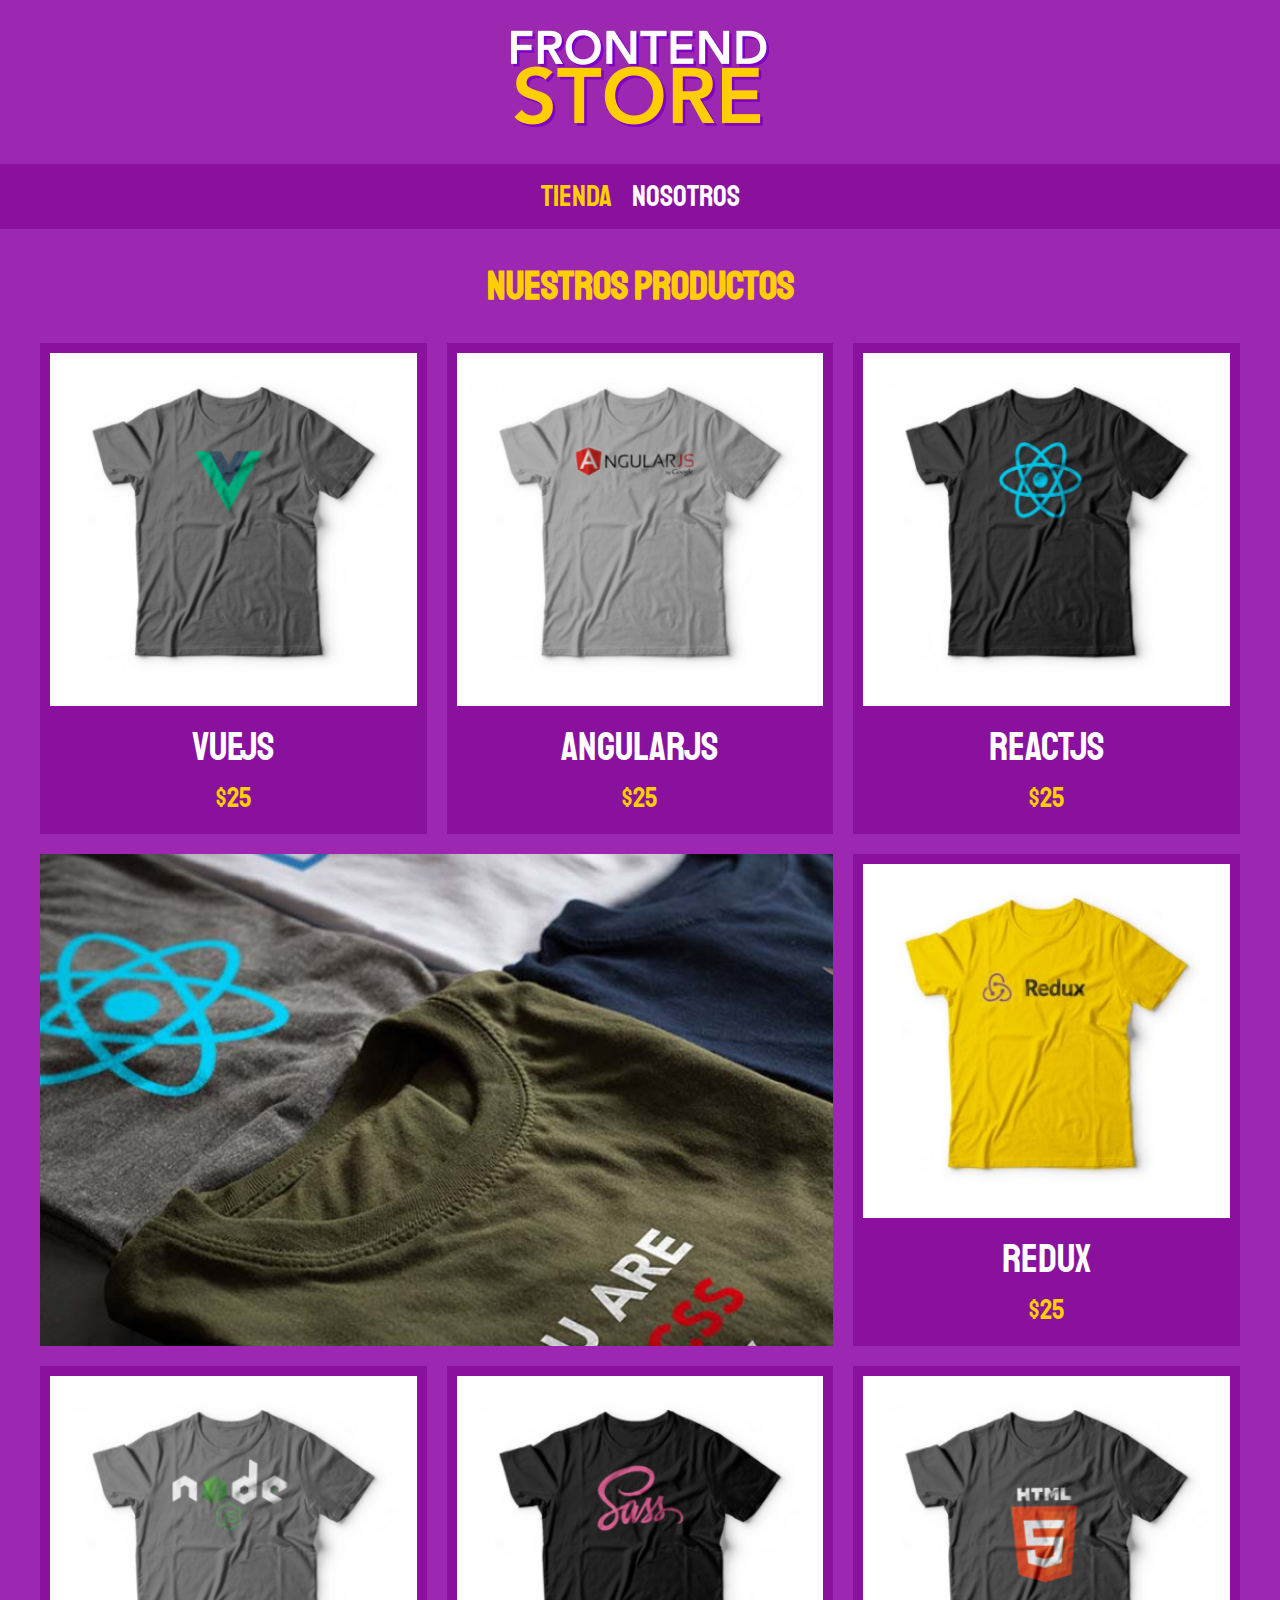
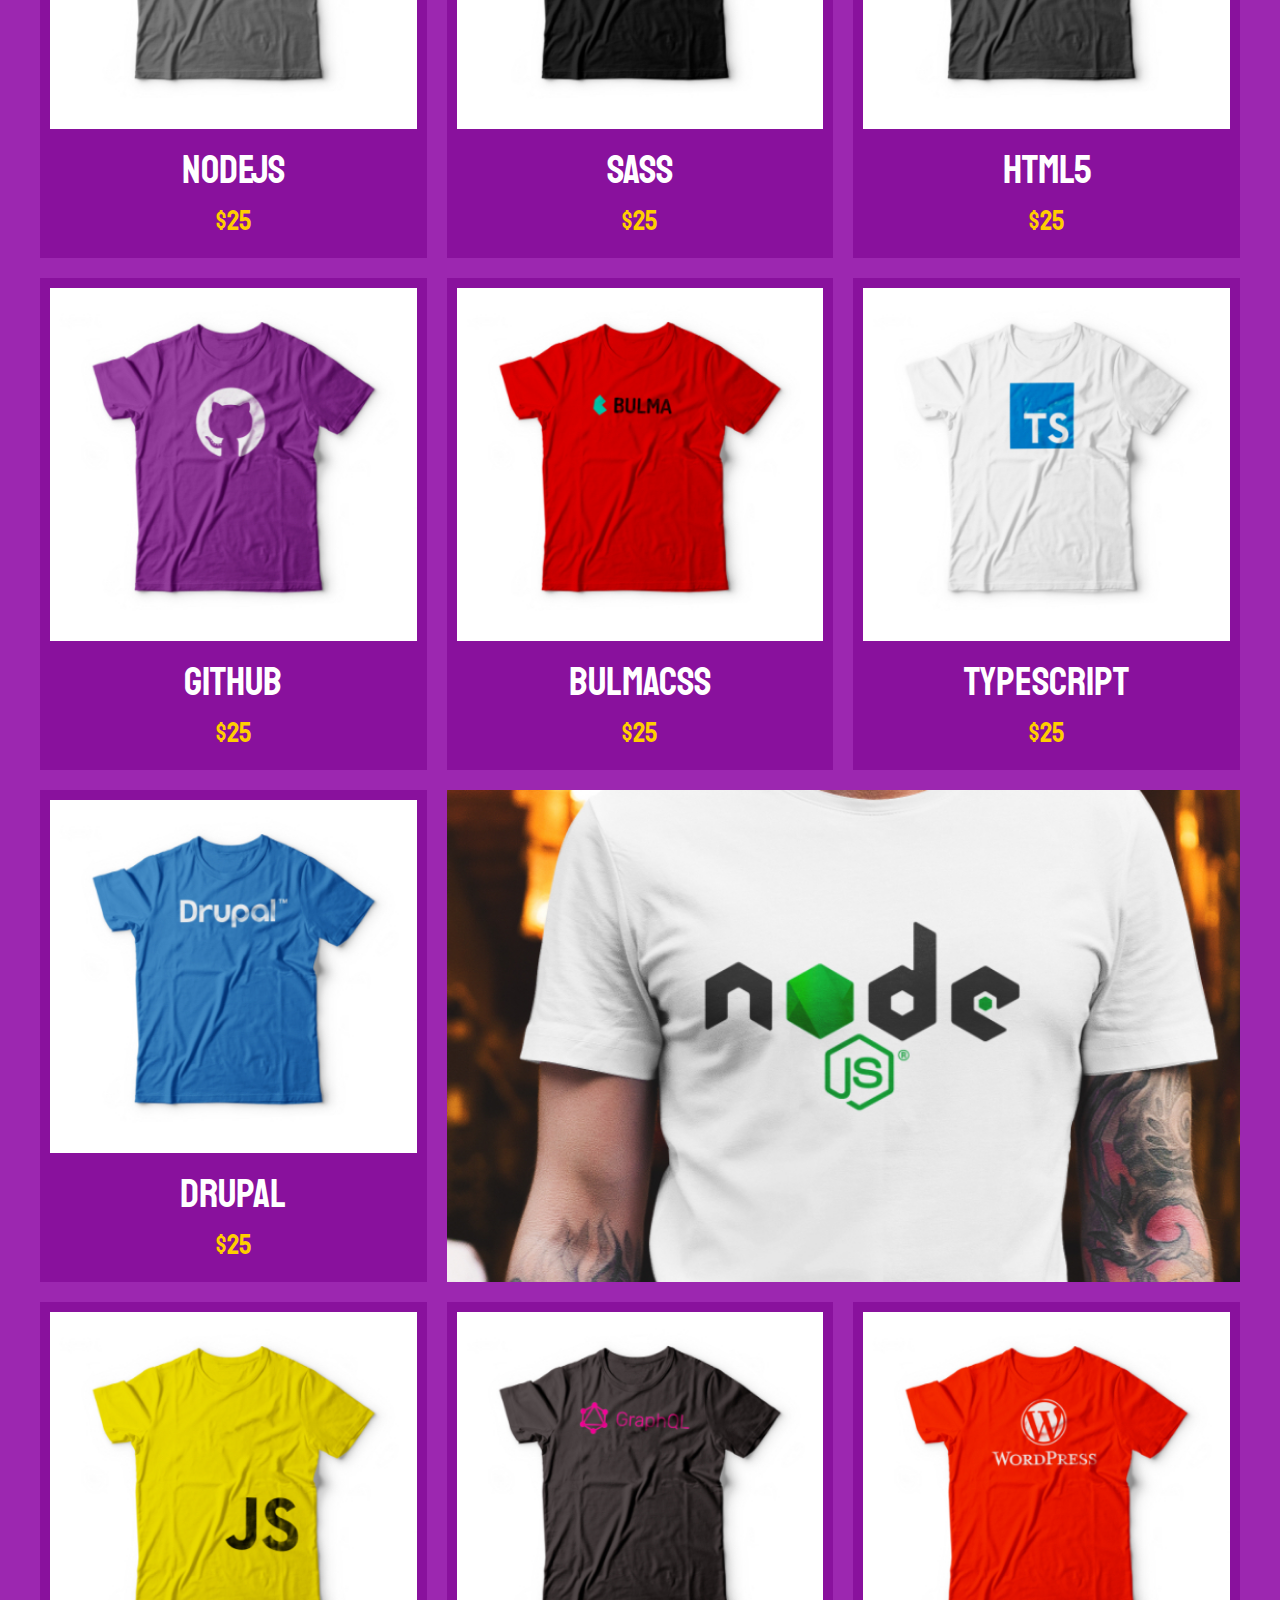
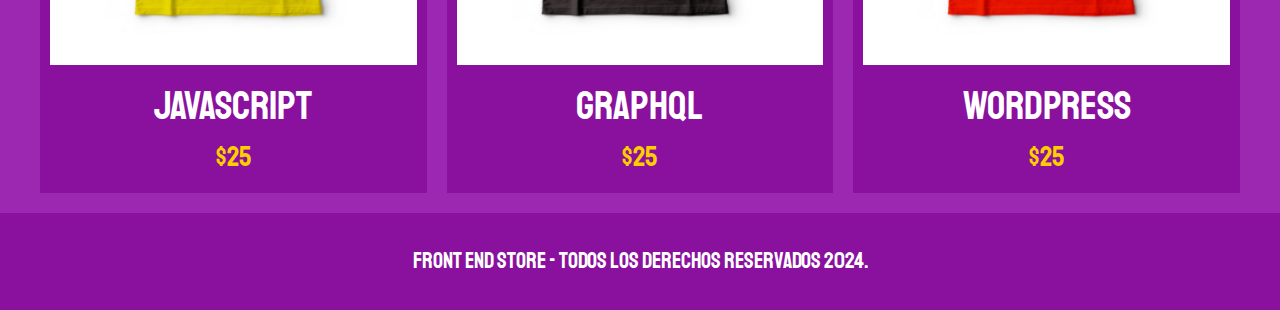
<file: index.html>
<!DOCTYPE html>
<html lang="es">
<head>
    <meta charset="UTF-8">
    <meta name="viewport" content="width=device-width, initial-scale=1.0">
    <title>FrontEnd Store</title>
    <link rel="stylesheet" href="css/normalize.css">
    <link href="https://fonts.googleapis.com/css2?family=Staatliches&display=swap" rel="stylesheet">
    <link rel="stylesheet" href="css/style.css">
</head>
<body>
    <header class="header">
        <a href="index.html">
            <img class="header__logo" src="img/logo.png" alt="Logotipo">
        </a>
    </header>
    <nav class="navegacion">
        <a class="navegacion__enlace navegacion__enlace--activo" href="index.html">Tienda</a>
        <a class="navegacion__enlace" href="nosotros.html">Nosotros</a>
    </nav>
    <main class="contenedor">
        <h1>Nuestros Productos</h1>

        <div class="grid">
            <div class="producto">
                <a href="productos.html">
                    <img class="producto__imagen" src="img/1.jpg" alt="Camisa">
                    <div class="producto__informacion">
                        <p class="producto__nombre">VueJS</p>
                        <p class="producto__precio">$25</p>
                    </div>
                </a>
            </div> <!--.producto-->
            <div class="producto">
                <a href="productos.html">
                    <img class="producto__imagen" src="img/2.jpg" alt="Camisa">
                    <div class="producto__informacion">
                        <p class="producto__nombre">AngularJS</p>
                        <p class="producto__precio">$25</p>
                    </div>
                </a>
            </div> <!--.producto-->
            <div class="producto">
                <a href="productos.html">
                    <img class="producto__imagen" src="img/3.jpg" alt="Camisa">
                    <div class="producto__informacion">
                        <p class="producto__nombre">ReactJS</p>
                        <p class="producto__precio">$25</p>
                    </div>
                </a>
            </div> <!--.producto-->
            <div class="producto">
                <a href="productos.html">
                    <img class="producto__imagen" src="img/4.jpg" alt="Camisa">
                    <div class="producto__informacion">
                        <p class="producto__nombre">Redux</p>
                        <p class="producto__precio">$25</p>
                    </div>
                </a>
            </div> <!--.producto-->
            <div class="producto">
                <a href="productos.html">
                    <img class="producto__imagen" src="img/5.jpg" alt="Camisa">
                    <div class="producto__informacion">
                        <p class="producto__nombre">NodeJS</p>
                        <p class="producto__precio">$25</p>
                    </div>
                </a>
            </div> <!--.producto-->
            <div class="producto">
                <a href="productos.html">
                    <img class="producto__imagen" src="img/6.jpg" alt="Camisa">
                    <div class="producto__informacion">
                        <p class="producto__nombre">SASS</p>
                        <p class="producto__precio">$25</p>
                    </div>
                </a>
            </div> <!--.producto-->
            <div class="producto">
                <a href="productos.html">
                    <img class="producto__imagen" src="img/7.jpg" alt="Camisa">
                    <div class="producto__informacion">
                        <p class="producto__nombre">HTML5</p>
                        <p class="producto__precio">$25</p>
                    </div>
                </a>
            </div> <!--.producto-->
            <div class="producto">
                <a href="productos.html">
                    <img class="producto__imagen" src="img/8.jpg" alt="Camisa">
                    <div class="producto__informacion">
                        <p class="producto__nombre">GitHub</p>
                        <p class="producto__precio">$25</p>
                    </div>
                </a>
            </div> <!--.producto-->
            <div class="producto">
                <a href="productos.html">
                    <img class="producto__imagen" src="img/9.jpg" alt="Camisa">
                    <div class="producto__informacion">
                        <p class="producto__nombre">BulmaCSS</p>
                        <p class="producto__precio">$25</p>
                    </div>
                </a>
            </div> <!--.producto-->
            <div class="producto">
                <a href="productos.html">
                    <img class="producto__imagen" src="img/10.jpg" alt="Camisa">
                    <div class="producto__informacion">
                        <p class="producto__nombre">TypeScript</p>
                        <p class="producto__precio">$25</p>
                    </div>
                </a>
            </div> <!--.producto-->
            <div class="producto">
                <a href="productos.html">
                    <img class="producto__imagen" src="img/11.jpg" alt="Camisa">
                    <div class="producto__informacion">
                        <p class="producto__nombre">Drupal</p>
                        <p class="producto__precio">$25</p>
                    </div>
                </a>
            </div> <!--.producto-->
            <div class="producto">
                <a href="productos.html">
                    <img class="producto__imagen" src="img/12.jpg" alt="Camisa">
                    <div class="producto__informacion">
                        <p class="producto__nombre">JavaScript</p>
                        <p class="producto__precio">$25</p>
                    </div>
                </a>
            </div> <!--.producto-->
            <div class="producto">
                <a href="productos.html">
                    <img class="producto__imagen" src="img/13.jpg" alt="Camisa">
                    <div class="producto__informacion">
                        <p class="producto__nombre">GraphQL</p>
                        <p class="producto__precio">$25</p>
                    </div>
                </a>
            </div> <!--.producto-->
            <div class="producto">
                <a href="productos.html">
                    <img class="producto__imagen" src="img/14.jpg" alt="Camisa">
                    <div class="producto__informacion">
                        <p class="producto__nombre">WordPress</p>
                        <p class="producto__precio">$25</p>
                    </div>
                </a>
            </div> <!--.producto-->
            <div class="grafico grafico--camisas"></div>
            <div class="grafico grafico--node"></div>
        </div>
    </main>

    <footer class="footer">
        <p class="footer__texto">Front End Store - Todos los derechos Reservados 2024.</p>
    </footer>
</body>
</html>
</file>
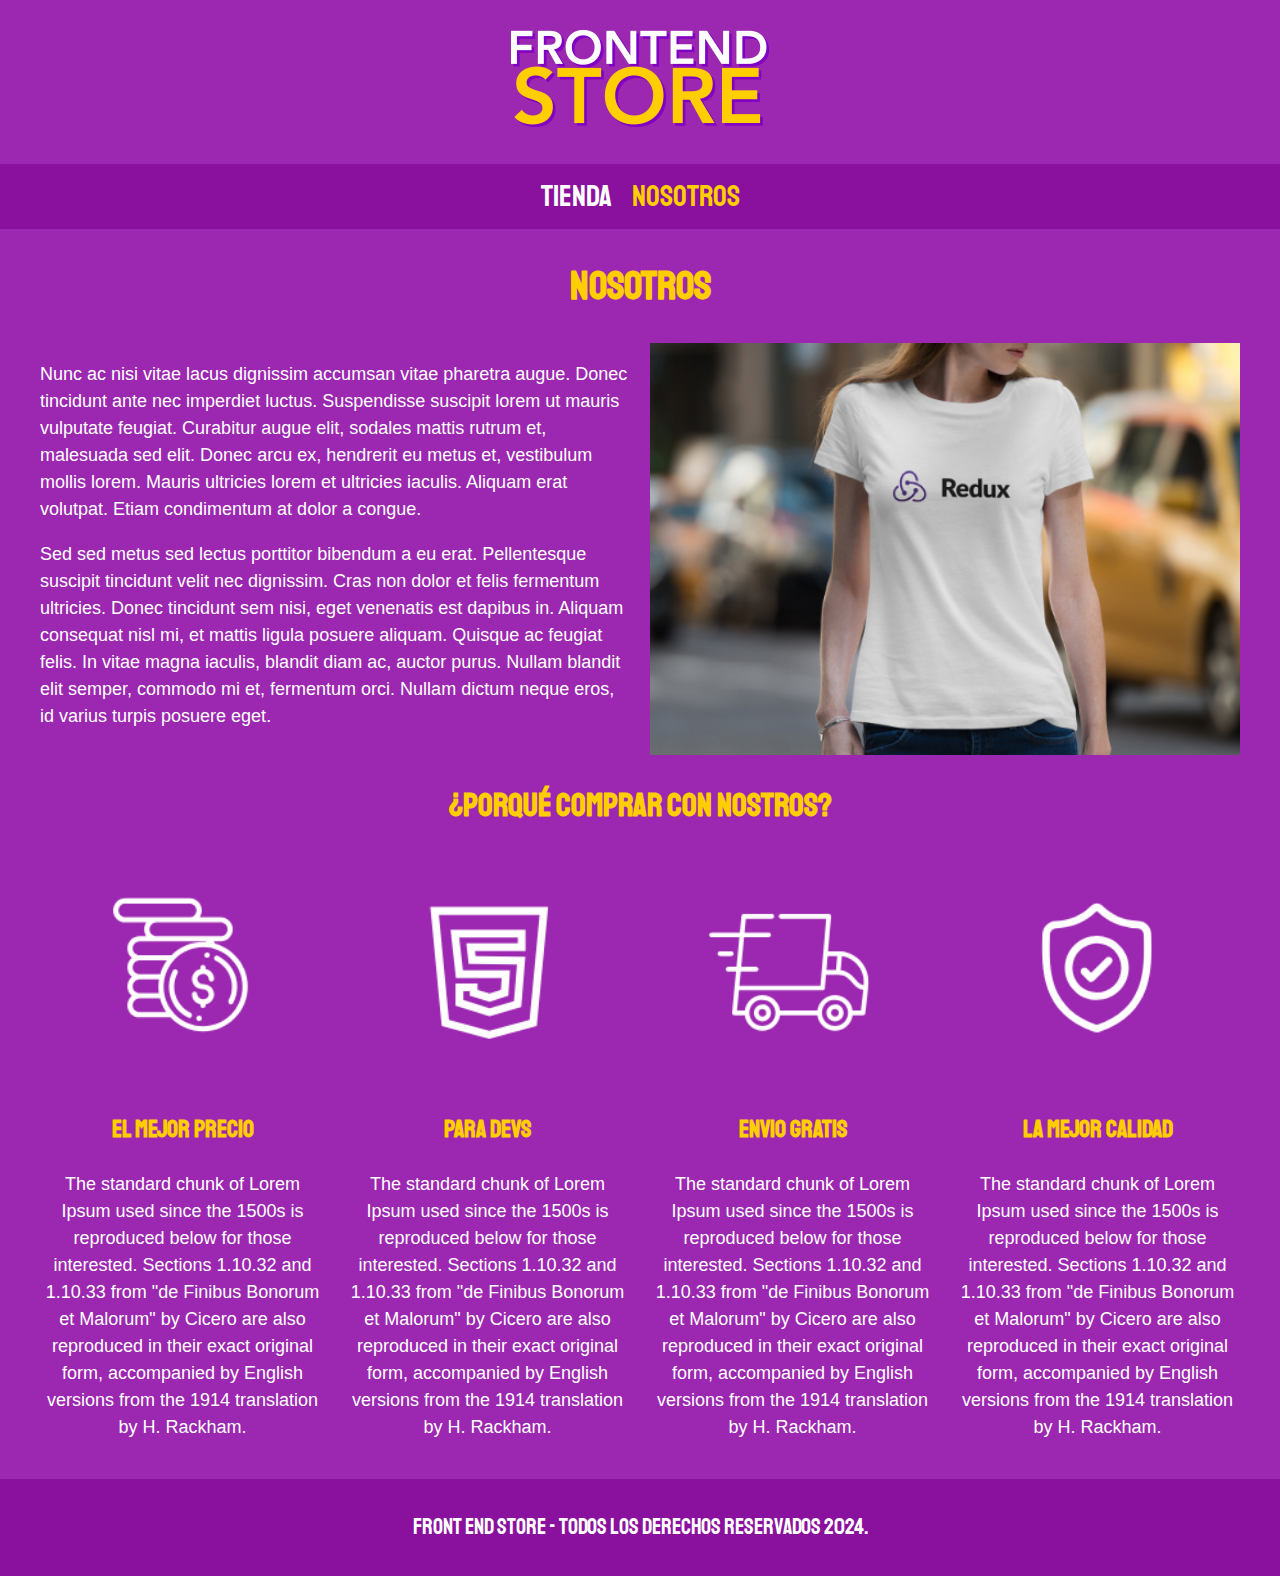
<file: nosotros.html>
<!DOCTYPE html>
<html lang="en">
<head>
    <meta charset="UTF-8">
    <meta name="viewport" content="width=device-width, initial-scale=1.0">
    <title>FrontEnd Store</title>
    <link rel="stylesheet" href="css/normalize.css">
    <link href="https://fonts.googleapis.com/css2?family=Staatliches&display=swap" rel="stylesheet">
    <link rel="stylesheet" href="css/style.css">
</head>
<body>
    <header class="header">
        <a href="index.html">
            <img class="header__logo" src="img/logo.png" alt="Logotipo">
        </a>
    </header>
    <nav class="navegacion">
        <a class="navegacion__enlace" href="index.html">Tienda</a>
        <a class="navegacion__enlace navegacion__enlace--activo" href="nosotros.html">Nosotros</a>
    </nav>
    <main class="contenedor">
        <h1>Nosotros</h1>
        <div class="nosotros">
            <div class="nosotros__contenido">
            <p>Nunc ac nisi vitae lacus dignissim accumsan vitae pharetra augue. Donec tincidunt ante nec imperdiet luctus. Suspendisse suscipit lorem ut mauris vulputate feugiat. Curabitur augue elit, sodales mattis rutrum et, malesuada sed elit. Donec arcu ex, hendrerit eu metus et, vestibulum mollis lorem. Mauris ultricies lorem et ultricies iaculis. Aliquam erat volutpat. Etiam condimentum at dolor a congue.</p>
            <p>Sed sed metus sed lectus porttitor bibendum a eu erat. Pellentesque suscipit tincidunt velit nec dignissim. Cras non dolor et felis fermentum ultricies. Donec tincidunt sem nisi, eget venenatis est dapibus in. Aliquam consequat nisl mi, et mattis ligula posuere aliquam. Quisque ac feugiat felis. In vitae magna iaculis, blandit diam ac, auctor purus. Nullam blandit elit semper, commodo mi et, fermentum orci. Nullam dictum neque eros, id varius turpis posuere eget.</p>
            </div>
            <img class="nosotros__imagen" src="img/nosotros.jpg" alt="imagen nosotros">
        </div>
    </main>

    <section class="contenedor comprar">
        <h2 class="comprar__titulo">¿Porqué Comprar con nostros?</h2>
        <div class="bloques">
            <div class="bloque">
                <img class="bloque__imagen" src="img/icono_1.png" alt="El Mejor Precio">
                <h3 class="bloque__titulo">El Mejor Precio</h3>
                <p>The standard chunk of Lorem Ipsum used since the 1500s is reproduced below for those interested. Sections 1.10.32 and 1.10.33 from "de Finibus Bonorum et Malorum" by Cicero are also reproduced in their exact original form, accompanied by English versions from the 1914 translation by H. Rackham.</p>
            </div><!--.bloque-->

            <div class="bloque">
                <img class="bloque__imagen" src="img/icono_2.png" alt="Para Devs">
                <h3 class="bloque__titulo">Para Devs</h3>
                <p>The standard chunk of Lorem Ipsum used since the 1500s is reproduced below for those interested. Sections 1.10.32 and 1.10.33 from "de Finibus Bonorum et Malorum" by Cicero are also reproduced in their exact original form, accompanied by English versions from the 1914 translation by H. Rackham.</p>
            </div><!--.bloque-->

            <div class="bloque">
                <img class="bloque__imagen" src="img/icono_3.png" alt="Envio Gratis">
                <h3 class="bloque__titulo">Envio Gratis</h3>
                <p>The standard chunk of Lorem Ipsum used since the 1500s is reproduced below for those interested. Sections 1.10.32 and 1.10.33 from "de Finibus Bonorum et Malorum" by Cicero are also reproduced in their exact original form, accompanied by English versions from the 1914 translation by H. Rackham.</p>
            </div><!--.bloque-->

            <div class="bloque">
                <img class="bloque__imagen" src="img/icono_4.png" alt="La Mejor Calidad">
                <h3 class="bloque__titulo">La Mejor Calidad</h3>
                <p>The standard chunk of Lorem Ipsum used since the 1500s is reproduced below for those interested. Sections 1.10.32 and 1.10.33 from "de Finibus Bonorum et Malorum" by Cicero are also reproduced in their exact original form, accompanied by English versions from the 1914 translation by H. Rackham.</p>
            </div><!--.bloque-->
        </div><!--.bloques-->
    </section>
    <footer class="footer">
        <p class="footer__texto">Front End Store - Todos los derechos Reservados 2024.</p>
    </footer>
</body>
</html>
</file>
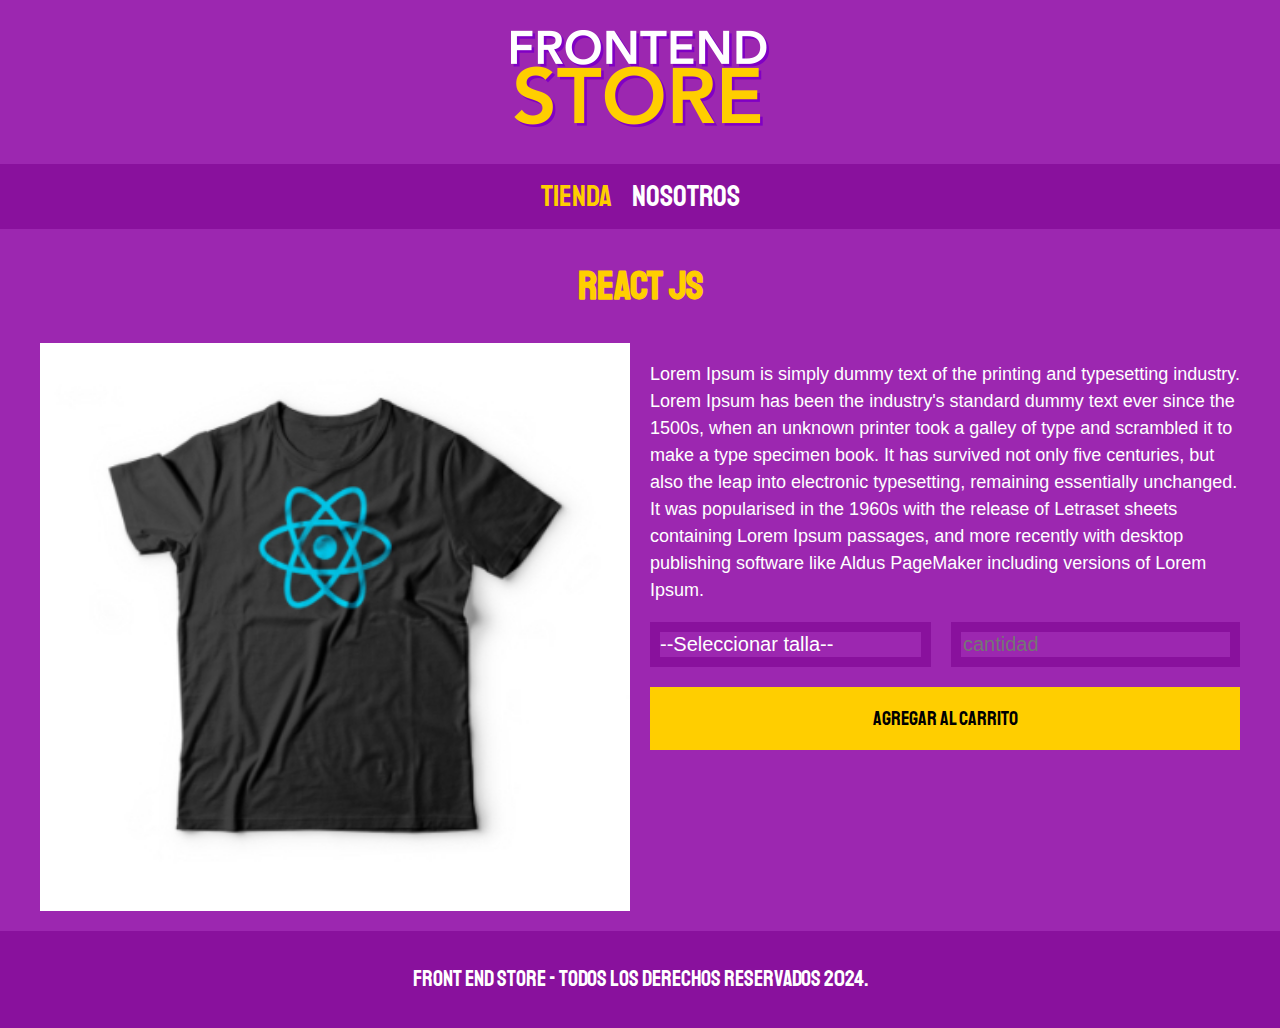
<file: productos.html>
<!DOCTYPE html>
<html lang="en">
<head>
    <meta charset="UTF-8">
    <meta name="viewport" content="width=device-width, initial-scale=1.0">
    <title>FrontEnd Store</title>
    <link rel="stylesheet" href="css/normalize.css">
    <link href="https://fonts.googleapis.com/css2?family=Staatliches&display=swap" rel="stylesheet">
    <link rel="stylesheet" href="css/style.css">
</head>
<body>
    <header class="header">
        <a href="index.html">
            <img class="header__logo" src="img/logo.png" alt="Logotipo">
        </a>
    </header>
    <nav class="navegacion">
        <a class="navegacion__enlace navegacion__enlace--activo" href="index.html">Tienda</a>
        <a class="navegacion__enlace" href="nosotros.html">Nosotros</a>
    </nav>
    <main class="contenedor">
        <h1>React JS</h1>
        <div class="camisa">
            <img class="camisa__imagen" src="img/3.jpg" alt="Imagen del producto">
            <div class="camisa__contenido">
                <p>Lorem Ipsum is simply dummy text of the printing and typesetting industry. Lorem Ipsum has been the industry's standard dummy text ever since the 1500s, when an unknown printer took a galley of type and scrambled it to make a type specimen book. It has survived not only five centuries, but also the leap into electronic typesetting, remaining essentially unchanged. It was popularised in the 1960s with the release of Letraset sheets containing Lorem Ipsum passages, and more recently with desktop publishing software like Aldus PageMaker including versions of Lorem Ipsum.</p>
                <form class="formulario">
                    <select name="" id="" class="formulario__campo">
                        <option value="" disabled selected>--Seleccionar talla--</option>
                        <option value="">Chica</option>
                        <option value="">Mediana</option>
                        <option value="">Grande</option>
                    </select>
                    <input class="formulario__campo" type="number" placeholder="cantidad" min="1">
                    <input class="formulario__submit" type="submit" value="Agregar al carrito">
                </form>
            </div>
        </div>
    </main>

    <footer class="footer">
        <p class="footer__texto">Front End Store - Todos los derechos Reservados 2024.</p>
    </footer>
</body>
</html>
</file>
<file: css/style.css>
:root{
    --primario: #9C27B0;
    --primarioOscuro: #89119D;
    --secundario: #FFCE00;
    --secundarioOscuro: rgb(233,287,2);
    --blanco: #fff;
    --negro: #000;
    --fuentePrincipal: 'Staatliches', cursive;
}
html {
    box-sizing: border-box;
    font-size: 62.5%;
  }
  *, *:before, *:after {
    box-sizing: inherit;
  }

  /*Globales*/
  body {
    background-color: var(--primario);
    font-size: 1.6rem;
    line-height: 1.5;
  }
  p {
    font-size: 1.8rem;
    font-family: Arial, Helvetica, sans-serif;
    color: var(--blanco);
  }
  a {
    text-decoration: none;
  }
  img {
    width: 100%;
  }
  .contenedor {
    max-width: 120rem;
    margin: 0 auto;
  }
  h1, h2, h3 {
    text-align: center;
    color: var(--secundario);
    font-family: var(--fuentePrincipal);
  }
  h1 {
    font-size: 4rem;
  }
  h2 {
    font-size: 3.2rem;
  }
  h3 {
    font-size: 2.4rem;
  }
  /*Header*/
  .header {
    display: flex;
    justify-content: center;
  }
  .header__logo {
    margin: 3rem 0;
  }
  /*Footer*/
  .footer{
    background-color: var(--primarioOscuro);
    padding: 1rem 0;
    margin-top: 2rem;
  }
  .footer__texto{
    font-family: var(--fuentePrincipal);
    text-align: center;
    font-size: 2.2rem;
  }
  /*Navegacion*/
  .navegacion{
    background-color: var(--primarioOscuro);
    padding: 1rem 0;
    display: flex;
    justify-content: center;
    gap: 2rem;
  }
  .navegacion__enlace {
    font-family: var(--fuentePrincipal);
    color: var(--blanco);
    font-size: 3rem;
  }
  .navegacion__enlace--activo,
  .navegacion__enlace:hover {
    color: var(--secundario);
  }
  /*Grid*/
  .grid {
    display: grid;
    grid-template-columns: repeat(2, 1fr);
    gap: 2rem;
  }
  @media (min-width: 768px) {
      .grid {
        grid-template-columns: repeat(3, 1fr);
      }
  }
  /*productos*/
  .producto {
    background-color: var(--primarioOscuro);
    padding: 1rem;
  }
  .producto__imagen {
    width: 100%;
  }
  .producto__nombre {
    font-size: 4rem;
  }
  .producto__precio {
    font-size: 2.8rem;
    color: var(--secundario);
  }
  .producto__nombre,
  .producto__precio {
    font-family: var(--fuentePrincipal);
    margin: 1rem 0;
    text-align: center;
    line-height: 1.2;
  }
  /*Graficos*/
.grafico {
  min-height: 30rem;
  background-repeat: no-repeat;
  background-size: cover;
  grid-column: 1 / 3;
}
.grafico--camisas {
  grid-row: 2 / 3;
  background-image: url(../img/grafico1.jpg);
}
.grafico--node {
  background-image: url(../img/grafico2.jpg);
  grid-row: 8 / 9;
}
@media (min-width: 768px) {
  .grafico--node {
    grid-row: 5 / 6;
    grid-column: 2 / 4;
  }
}
/*nosotros*/
.nosotros {
  display: grid;
  grid-template-rows: repeat(2, auto);
}
@media (min-width: 768px) {
  .nosotros {
    grid-template-columns: repeat(2, 1fr);
    column-gap: 2rem;
  }
}
.nosotros__imagen {
  grid-row: 1 / 2;
}
@media (min-width: 768px) {
    .nosotros__imagen {
      grid-column: 2 / 3;
    }
}
/*bloques*/
.bloques {
  display: grid;
  grid-template-columns: repeat(2 , 1fr);
  gap: 2rem;
}
@media (min-width: 768px) {
    .bloques {
      grid-template-columns: repeat(4 , 1fr);
    }
}
.bloque {
  text-align: center;
}

.bloque_titulo {
  margin: 0;
}
/*Pagina del producto*/
@media (min-width: 768px) {
    .camisa {
      display: grid;
      grid-template-columns: repeat(2, 1fr);
      column-gap: 2rem;
    }
}
.formulario {
  display: grid;
  grid-template-columns: repeat(2, 1fr);
  gap: 2rem;
}
.formulario__campo {
  border: 1rem solid var(--primarioOscuro);
  background-color: transparent;
  color: var(--blanco);
  font-size: 2rem;
  font-family: Arial, Helvetica, sans-serif;
  appearance: none;
}
.formulario__submit {
  background-color: var(--secundario);
  border: none;
  font-size: 2rem;
  font-family: var(--fuentePrincipal);
  padding: 2rem;
  transition: background-color .3s ease;
  grid-column: 1 / 3;
}
.formulario__submit:hover {
  cursor: pointer;
  background-color: var(--secundarioOscuro);
}
</file>
